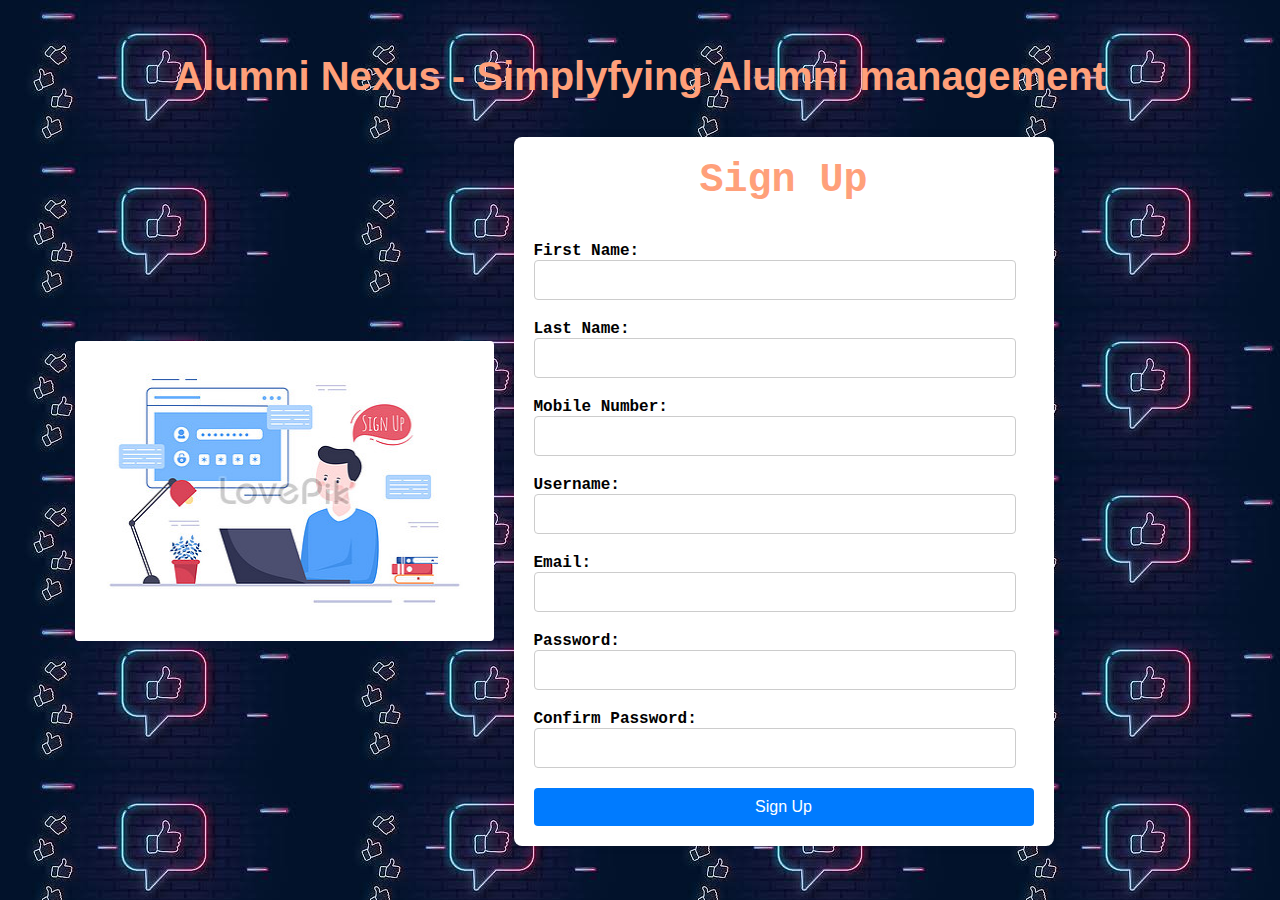
<file: index.html>
<!DOCTYPE html>
<html lang="en">

<head>
    <meta charset="UTF-8">
    <meta name="viewport" content="width=device-width, initial-scale=1.0">
    <title>Sign up - Alumni nexus</title>
    <!-- <link rel="stylesheet" href="styles.css"> -->
    <style>
        body {
            font-family: Arial, sans-serif;
            background-image: url(signupback.jpeg);
            margin: 0;
            padding: 0;
            display: flex;
            flex-direction: column;
            justify-content: center;
            align-items: center;
            height: 100vh;
            background-color: #f7f7f7;
        }

        body center {
            font-size: 40px;
            padding-bottom: 1cm;
            width: 100%;
            color: lightsalmon;
        }

        .container {
            display: flex;
            /* justify-content: center; */
            align-items: center;
            width: 100%;
            max-width: 1131px;
        }

        .signup-form {
            font-family: "Roboto Mono", "Courier New", monospace;
            width: 100%;
            /* Set form width to 100% */
            max-width: 500px;
            /* Limit maximum width if necessary */
            margin-left: 20px;
            /* Adjust margin as needed */
            padding: 20px;
            background-color: #fff;
            border-radius: 8px;
            box-shadow: 0 0 10px rgba(0, 0, 0, 0.1);
        }

        .signup-form h2 {
            font-size: 1px;
            padding-top: 0px;
            padding-bottom: 0px;
            color: black;
        }

        .form-group {
            margin-bottom: 20px;
        }

        label {
            display: block;
            font-weight: bold;
        }

        input[type="text"],
        input[type="email"],
        input[type="password"],
        input[type="tel"] {
            width: 92%;
            padding: 10px;
            font-size: 16px;
            border: 1px solid #ccc;
            border-radius: 4px;
        }

        button {
            width: 100%;
            padding: 10px;
            background-color: #007bff;
            color: #fff;
            font-size: 16px;
            border: none;
            border-radius: 4px;
            cursor: pointer;
        }

        button:hover {
            background-color: #0056b3;
        }

        /* Styles for the image */
        .signup-img {
            border-radius: 4px;
            padding-left: 0px;
            width: 419px;
            height: 300px;
        }
    </style>

</head>

<body>
    <center><b>Alumni Nexus - Simplyfying Alumni management</b></center>
    <div class="container">
        <img src="signup.jpg" alt="Sign Up Image" class="signup-img">
        <form class="signup-form">
            <h2 class="sign">
                <center class="sign">Sign Up</center>
            </h2>
            <div class="form-group">
                <label for="firstname">First Name:</label>
                <input type="text" id="firstname" name="firstname" required>
            </div>
            <div class="form-group">
                <label for="lastname">Last Name:</label>
                <input type="text" id="lastname" name="lastname" required>
            </div>
            <div class="form-group">
                <label for="mobileno">Mobile Number:</label>
                <input type="tel" id="mobileno" name="mobileno" required>
            </div>
            <div class="form-group">
                <label for="username">Username:</label>
                <input type="text" id="username" name="username" required>
            </div>
            <div class="form-group">
                <label for="email">Email:</label>
                <input type="email" id="email" name="email" required>
            </div>
            <div class="form-group">
                <label for="password">Password:</label>
                <input type="password" id="password" name="password" required>
            </div>
            <div class="form-group">
                <label for="c-password">Confirm Password:</label>
                <input type="password" id="c-password" name="password" required>
            </div>
            <button type="submit" class="btn">Sign Up</button>
        </form>
    </div>
    <script>
        const i1 = document.querySelector("#firstname");

const i2 = document.querySelector("#lastname");

const i3 = document.querySelector("#mobileno");

const i4 = document.querySelector("#username");

const i5 = document.querySelector("#email");

const i6 = document.querySelector("#password");


let b = document.querySelector(".btn");

b.addEventListener('click',() => {
        alert("First Name = " +i1.value +
        "\nLast Name = "+i2.value +
        "\nMobile number ="+i3.value +
        "\nUsername = "+i4.value +
        "\nEmail = "+i5.value +
        "\nPassword = "+i6.value);
})
    </script>
</body>

</html>
</file>
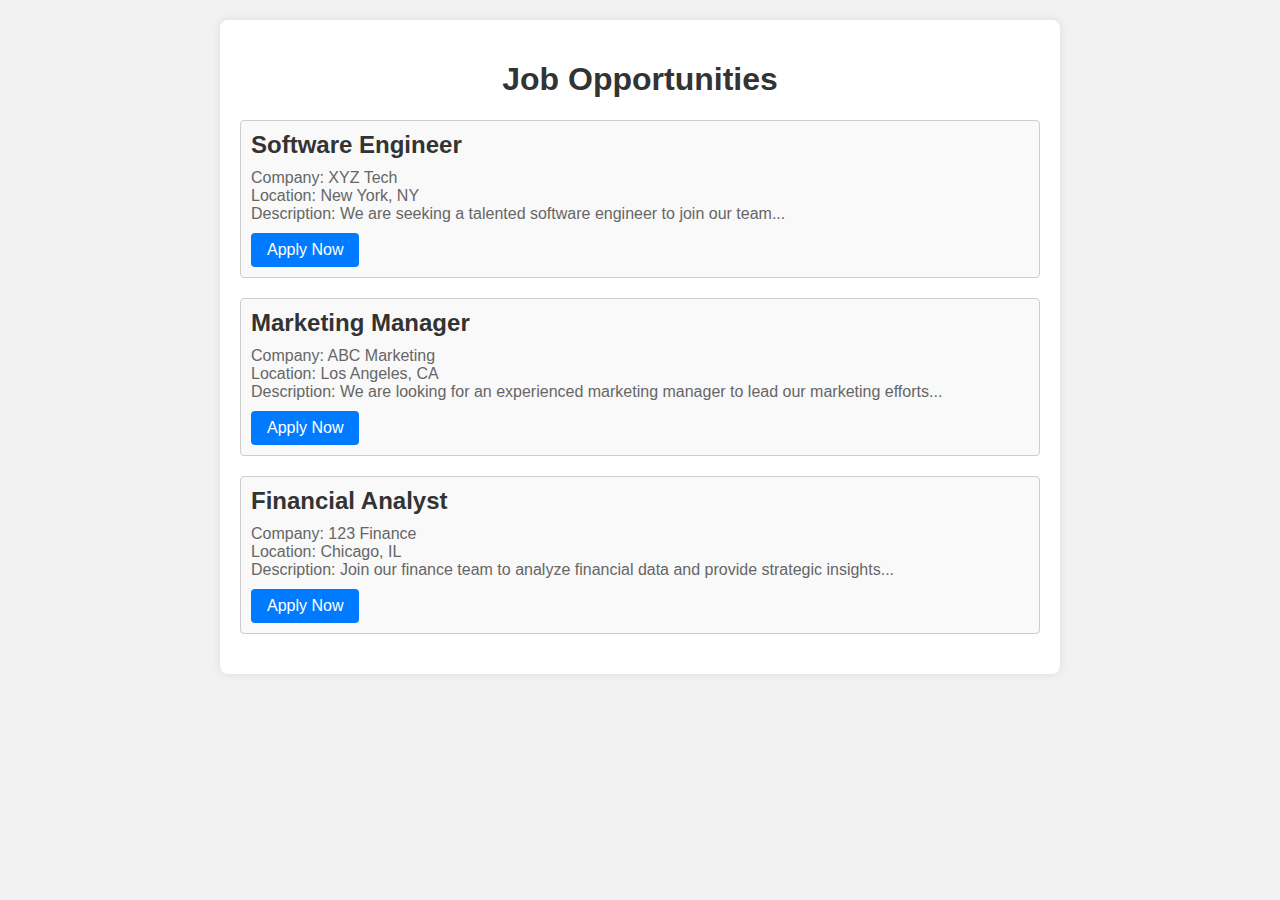
<file: aljob.html>
<!DOCTYPE html>
<html lang="en">
<head>
<meta charset="UTF-8">
<meta name="viewport" content="width=device-width, initial-scale=1.0">
<title>Job Opportunities</title>
<style>
  body {
    font-family: Arial, sans-serif;
    margin: 0;
    padding: 0;
    background-color: #f2f2f2;
  }
  .container {
    max-width: 800px;
    margin: 20px auto;
    padding: 20px;
    background-color: #fff;
    border-radius: 8px;
    box-shadow: 0 0 10px rgba(0, 0, 0, 0.1);
  }
  h1 {
    text-align: center;
    color: #333;
  }
  .job-opportunity {
    margin-bottom: 20px;
    padding: 10px;
    border: 1px solid #ccc;
    border-radius: 4px;
    background-color: #f9f9f9;
  }
  .job-opportunity h2 {
    margin-top: 0;
    margin-bottom: 10px;
    color: #333;
  }
  .job-opportunity p {
    margin: 0;
    color: #666;
  }
  .btn {
    display: inline-block;
    padding: 8px 16px;
    margin-top: 10px;
    background-color: #007bff;
    color: #fff;
    border: none;
    border-radius: 4px;
    cursor: pointer;
    text-decoration: none;
    transition: background-color 0.3s;
  }
  .btn:hover {
    background-color: #0056b3;
  }
</style>
</head>
<body>

<div class="container">
  <h1>Job Opportunities</h1>
  
  <div class="job-opportunity">
    <h2>Software Engineer</h2>
    <p>Company: XYZ Tech</p>
    <p>Location: New York, NY</p>
    <p>Description: We are seeking a talented software engineer to join our team...</p>
    <a href="#" class="btn">Apply Now</a>
  </div>
  
  <div class="job-opportunity">
    <h2>Marketing Manager</h2>
    <p>Company: ABC Marketing</p>
    <p>Location: Los Angeles, CA</p>
    <p>Description: We are looking for an experienced marketing manager to lead our marketing efforts...</p>
    <a href="#" class="btn">Apply Now</a>
  </div>
  
  <div class="job-opportunity">
    <h2>Financial Analyst</h2>
    <p>Company: 123 Finance</p>
    <p>Location: Chicago, IL</p>
    <p>Description: Join our finance team to analyze financial data and provide strategic insights...</p>
    <a href="#" class="btn">Apply Now</a>
  </div>
</div>

</body>
</html>
</file>
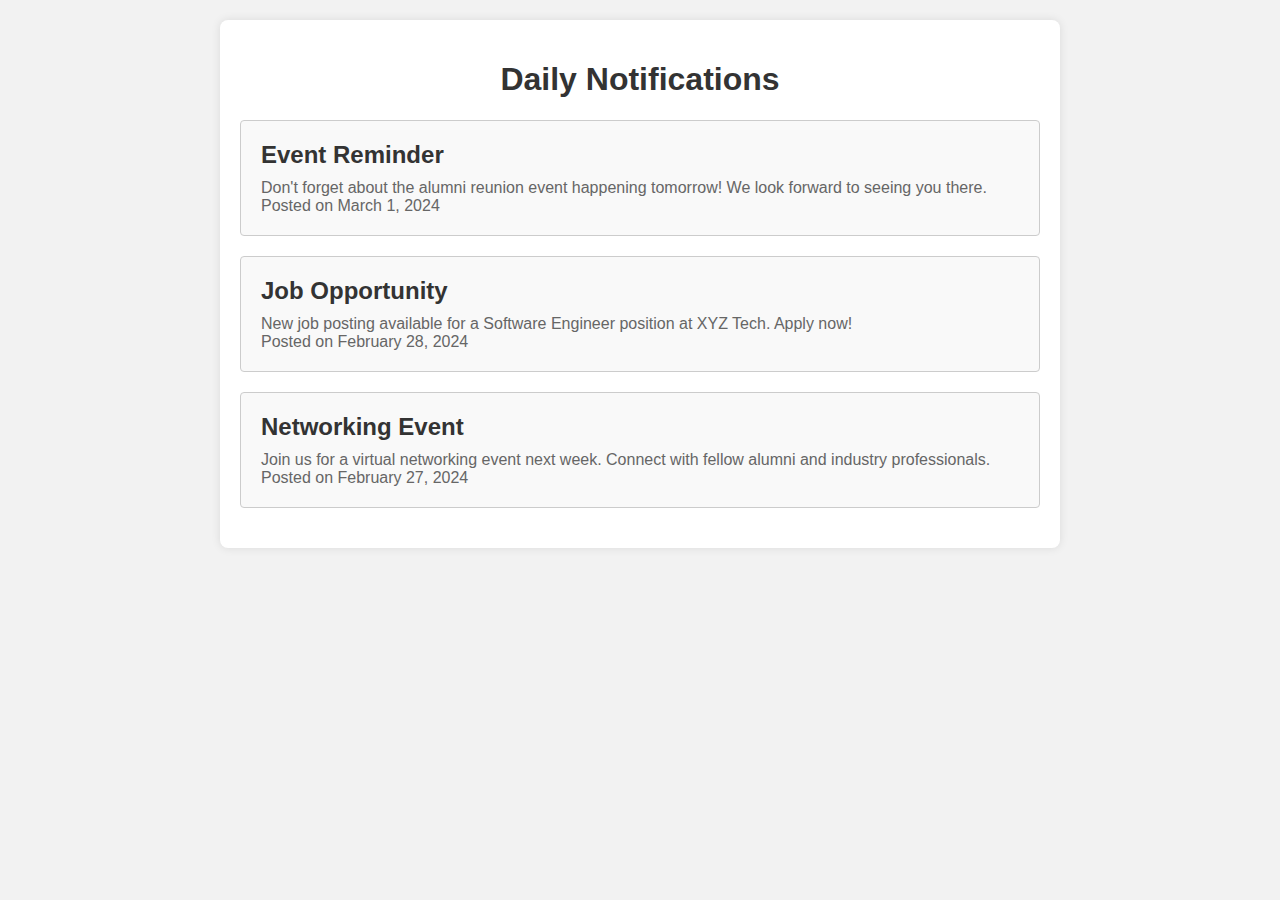
<file: alnot.html>
<!DOCTYPE html>
<html lang="en">
<head>
<meta charset="UTF-8">
<meta name="viewport" content="width=device-width, initial-scale=1.0">
<title>Daily Notifications</title>
<style>
  body {
    font-family: Arial, sans-serif;
    margin: 0;
    padding: 0;
    background-color: #f2f2f2;
  }
  .container {
    max-width: 800px;
    margin: 20px auto;
    padding: 20px;
    background-color: #fff;
    border-radius: 8px;
    box-shadow: 0 0 10px rgba(0, 0, 0, 0.1);
  }
  h1 {
    text-align: center;
    color: #333;
  }
  .notification {
    margin-bottom: 20px;
    padding: 20px;
    border: 1px solid #ccc;
    border-radius: 4px;
    background-color: #f9f9f9;
  }
  .notification h2 {
    margin-top: 0;
    margin-bottom: 10px;
    color: #333;
  }
  .notification p {
    margin: 0;
    color: #666;
  }
</style>
</head>
<body>

<div class="container">
  <h1>Daily Notifications</h1>
  
  <div class="notification">
    <h2>Event Reminder</h2>
    <p>Don't forget about the alumni reunion event happening tomorrow! We look forward to seeing you there.</p>
    <p>Posted on March 1, 2024</p>
  </div>
  
  <div class="notification">
    <h2>Job Opportunity</h2>
    <p>New job posting available for a Software Engineer position at XYZ Tech. Apply now!</p>
    <p>Posted on February 28, 2024</p>
  </div>
  
  <div class="notification">
    <h2>Networking Event</h2>
    <p>Join us for a virtual networking event next week. Connect with fellow alumni and industry professionals.</p>
    <p>Posted on February 27, 2024</p>
  </div>
</div>

</body>
</html>
</file>
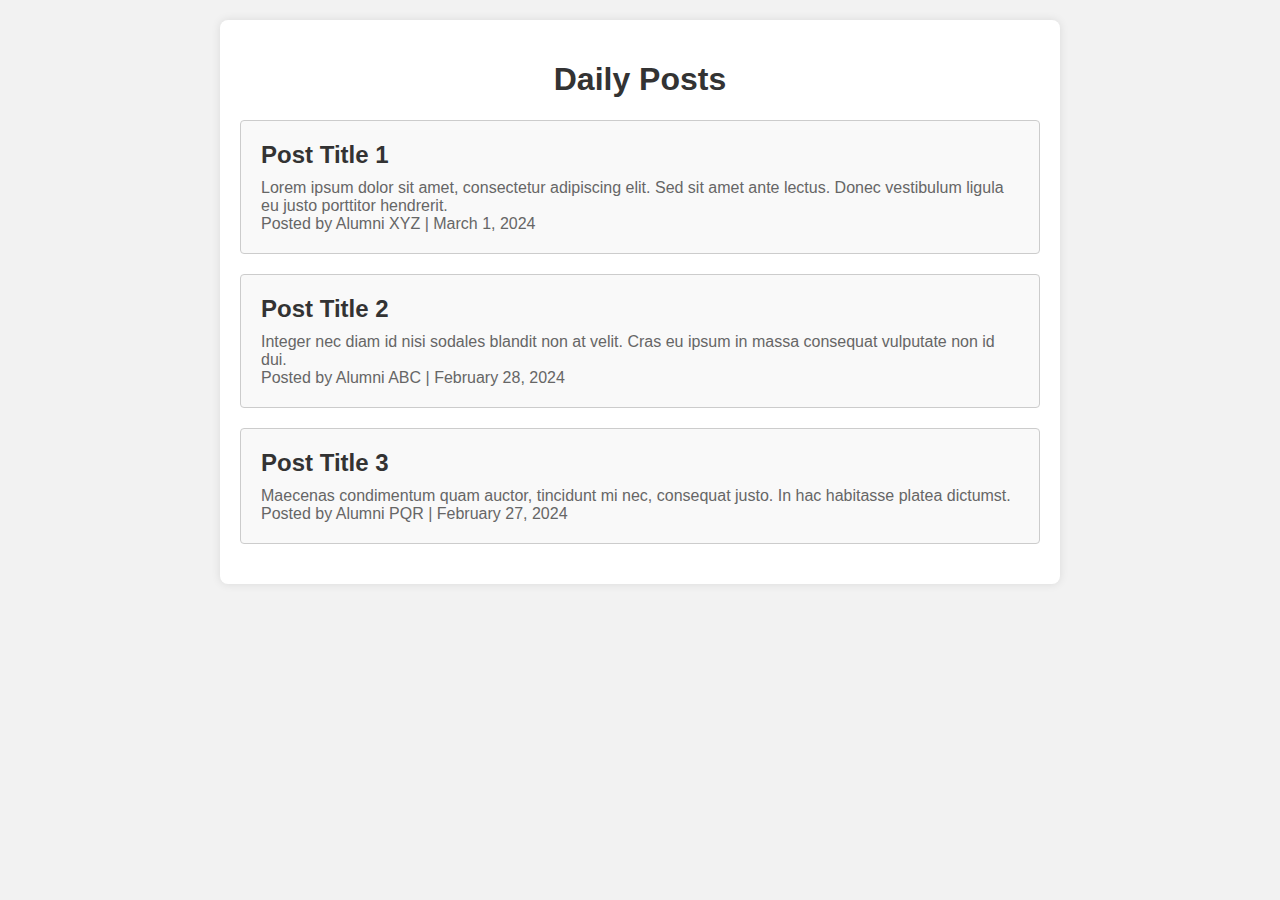
<file: alpost.html>
<!DOCTYPE html>
<html lang="en">
<head>
<meta charset="UTF-8">
<meta name="viewport" content="width=device-width, initial-scale=1.0">
<title>Daily Posts</title>
<style>
  body {
    font-family: Arial, sans-serif;
    margin: 0;
    padding: 0;
    background-color: #f2f2f2;
  }
  .container {
    max-width: 800px;
    margin: 20px auto;
    padding: 20px;
    background-color: #fff;
    border-radius: 8px;
    box-shadow: 0 0 10px rgba(0, 0, 0, 0.1);
  }
  h1 {
    text-align: center;
    color: #333;
  }
  .post {
    margin-bottom: 20px;
    padding: 20px;
    border: 1px solid #ccc;
    border-radius: 4px;
    background-color: #f9f9f9;
  }
  .post h2 {
    margin-top: 0;
    margin-bottom: 10px;
    color: #333;
  }
  .post p {
    margin: 0;
    color: #666;
  }
</style>
</head>
<body>

<div class="container">
  <h1>Daily Posts</h1>
  
  <div class="post">
    <h2>Post Title 1</h2>
    <p>Lorem ipsum dolor sit amet, consectetur adipiscing elit. Sed sit amet ante lectus. Donec vestibulum ligula eu justo porttitor hendrerit.</p>
    <p>Posted by Alumni XYZ | March 1, 2024</p>
  </div>
  
  <div class="post">
    <h2>Post Title 2</h2>
    <p>Integer nec diam id nisi sodales blandit non at velit. Cras eu ipsum in massa consequat vulputate non id dui.</p>
    <p>Posted by Alumni ABC | February 28, 2024</p>
  </div>
  
  <div class="post">
    <h2>Post Title 3</h2>
    <p>Maecenas condimentum quam auctor, tincidunt mi nec, consequat justo. In hac habitasse platea dictumst.</p>
    <p>Posted by Alumni PQR | February 27, 2024</p>
  </div>
</div>

</body>
</html>
</file>
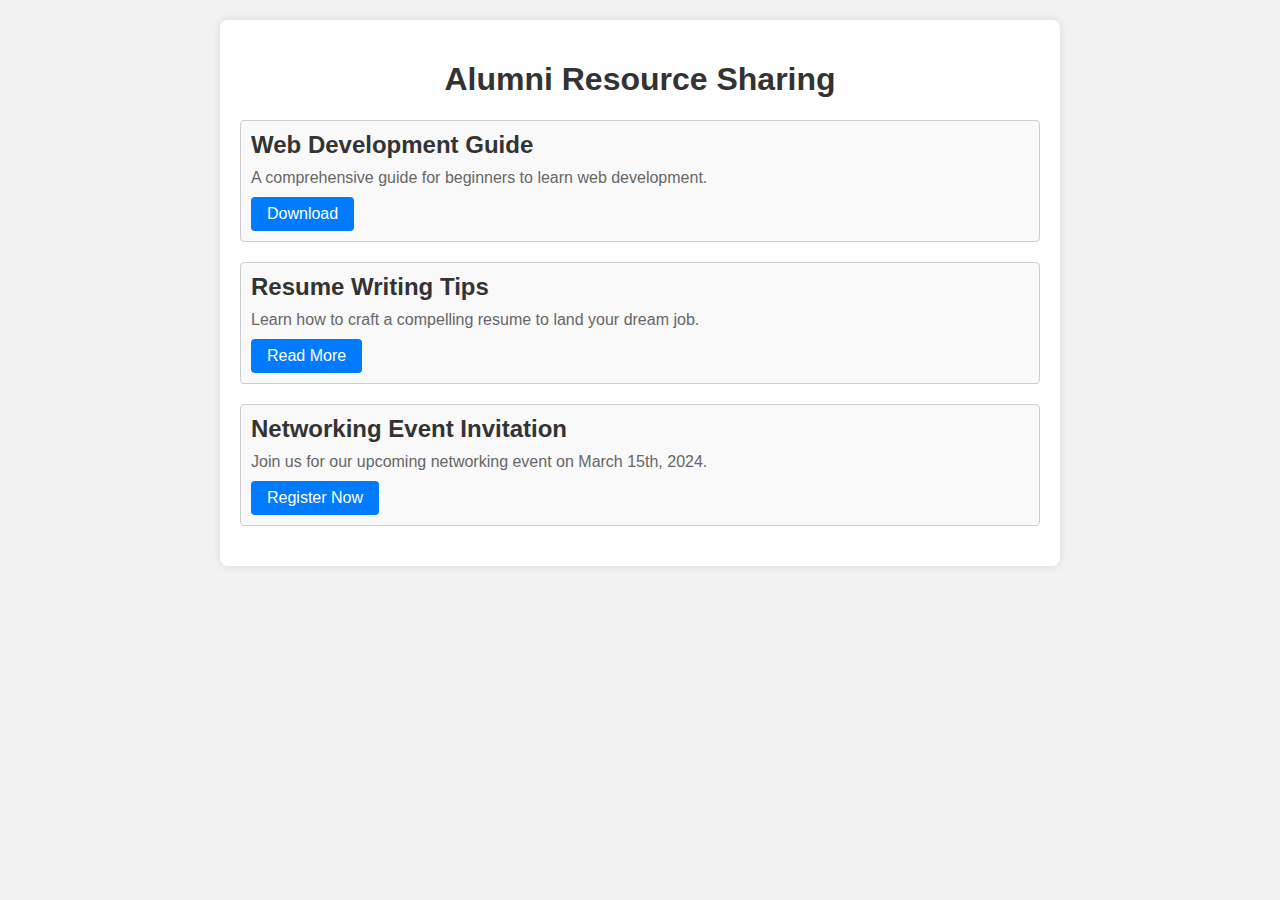
<file: alres.html>
<!DOCTYPE html>
<html lang="en">
<head>
<meta charset="UTF-8">
<meta name="viewport" content="width=device-width, initial-scale=1.0">
<title>Alumni Resource Sharing</title>
<style>
  body {
    font-family: Arial, sans-serif;
    margin: 0;
    padding: 0;
    background-color: #f2f2f2;
  }
  .container {
    max-width: 800px;
    margin: 20px auto;
    padding: 20px;
    background-color: #fff;
    border-radius: 8px;
    box-shadow: 0 0 10px rgba(0, 0, 0, 0.1);
  }
  h1 {
    text-align: center;
    color: #333;
  }
  .resource {
    margin-bottom: 20px;
    padding: 10px;
    border: 1px solid #ccc;
    border-radius: 4px;
    background-color: #f9f9f9;
  }
  .resource h2 {
    margin-top: 0;
    margin-bottom: 10px;
    color: #333;
  }
  .resource p {
    margin: 0;
    color: #666;
  }
  .btn {
    display: inline-block;
    padding: 8px 16px;
    margin-top: 10px;
    background-color: #007bff;
    color: #fff;
    border: none;
    border-radius: 4px;
    cursor: pointer;
    text-decoration: none;
    transition: background-color 0.3s;
  }
  .btn:hover {
    background-color: #0056b3;
  }
</style>
</head>
<body>

<div class="container">
  <h1>Alumni Resource Sharing</h1>
  
  <div class="resource">
    <h2>Web Development Guide</h2>
    <p>A comprehensive guide for beginners to learn web development.</p>
    <a href="#" class="btn">Download</a>
  </div>
  
  <div class="resource">
    <h2>Resume Writing Tips</h2>
    <p>Learn how to craft a compelling resume to land your dream job.</p>
    <a href="#" class="btn">Read More</a>
  </div>
  
  <div class="resource">
    <h2>Networking Event Invitation</h2>
    <p>Join us for our upcoming networking event on March 15th, 2024.</p>
    <a href="#" class="btn">Register Now</a>
  </div>
</div>

</body>
</html>
</file>
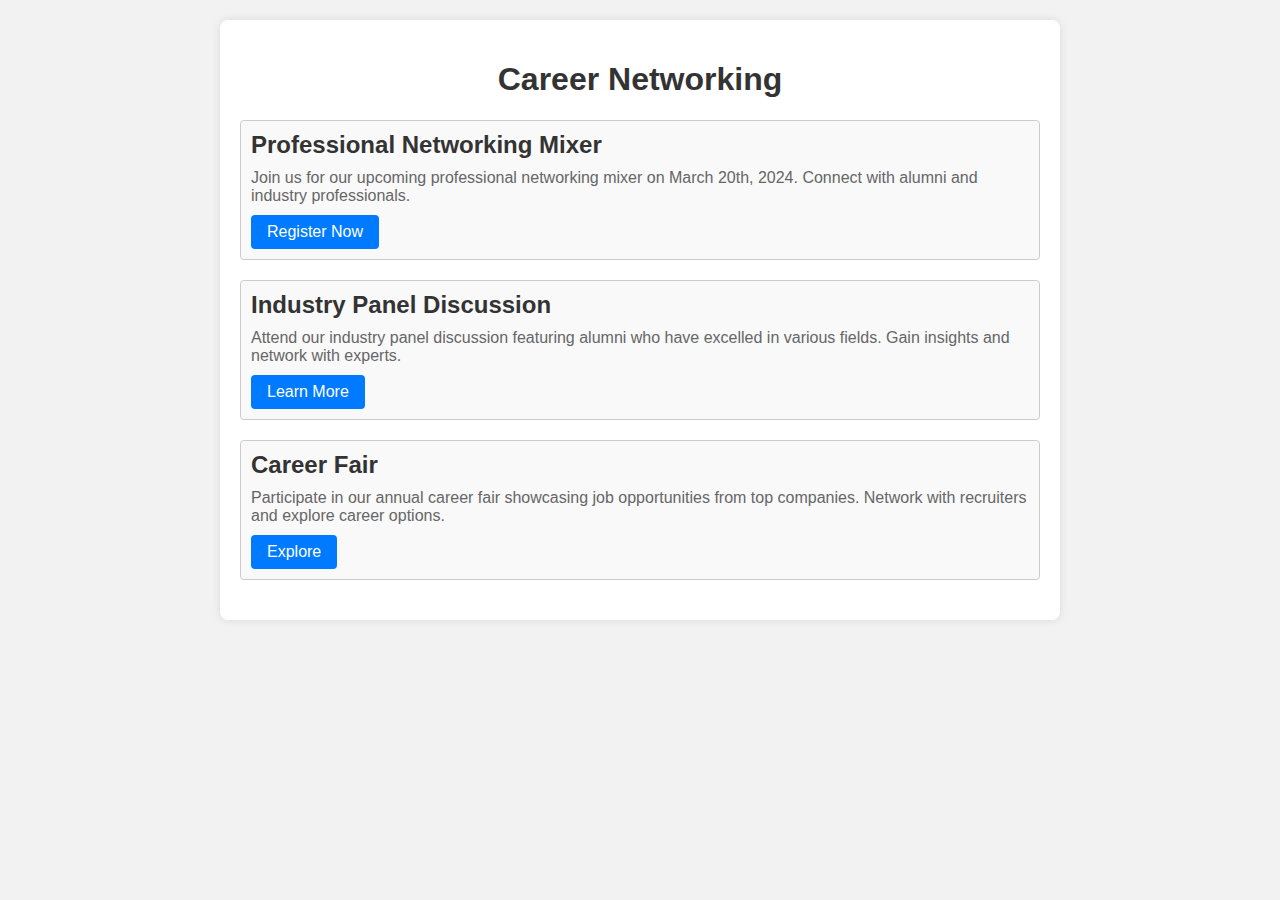
<file: anet.html>
<!DOCTYPE html>
<html lang="en">
<head>
<meta charset="UTF-8">
<meta name="viewport" content="width=device-width, initial-scale=1.0">
<title>Career Networking</title>
<style>
  body {
    font-family: Arial, sans-serif;
    margin: 0;
    padding: 0;
    background-color: #f2f2f2;
  }
  .container {
    max-width: 800px;
    margin: 20px auto;
    padding: 20px;
    background-color: #fff;
    border-radius: 8px;
    box-shadow: 0 0 10px rgba(0, 0, 0, 0.1);
  }
  h1 {
    text-align: center;
    color: #333;
  }
  .networking-event {
    margin-bottom: 20px;
    padding: 10px;
    border: 1px solid #ccc;
    border-radius: 4px;
    background-color: #f9f9f9;
  }
  .networking-event h2 {
    margin-top: 0;
    margin-bottom: 10px;
    color: #333;
  }
  .networking-event p {
    margin: 0;
    color: #666;
  }
  .btn {
    display: inline-block;
    padding: 8px 16px;
    margin-top: 10px;
    background-color: #007bff;
    color: #fff;
    border: none;
    border-radius: 4px;
    cursor: pointer;
    text-decoration: none;
    transition: background-color 0.3s;
  }
  .btn:hover {
    background-color: #0056b3;
  }
</style>
</head>
<body>

<div class="container">
  <h1>Career Networking</h1>
  
  <div class="networking-event">
    <h2>Professional Networking Mixer</h2>
    <p>Join us for our upcoming professional networking mixer on March 20th, 2024. Connect with alumni and industry professionals.</p>
    <a href="#" class="btn">Register Now</a>
  </div>
  
  <div class="networking-event">
    <h2>Industry Panel Discussion</h2>
    <p>Attend our industry panel discussion featuring alumni who have excelled in various fields. Gain insights and network with experts.</p>
    <a href="#" class="btn">Learn More</a>
  </div>
  
  <div class="networking-event">
    <h2>Career Fair</h2>
    <p>Participate in our annual career fair showcasing job opportunities from top companies. Network with recruiters and explore career options.</p>
    <a href="#" class="btn">Explore</a>
  </div>
</div>

</body>
</html>
</file>
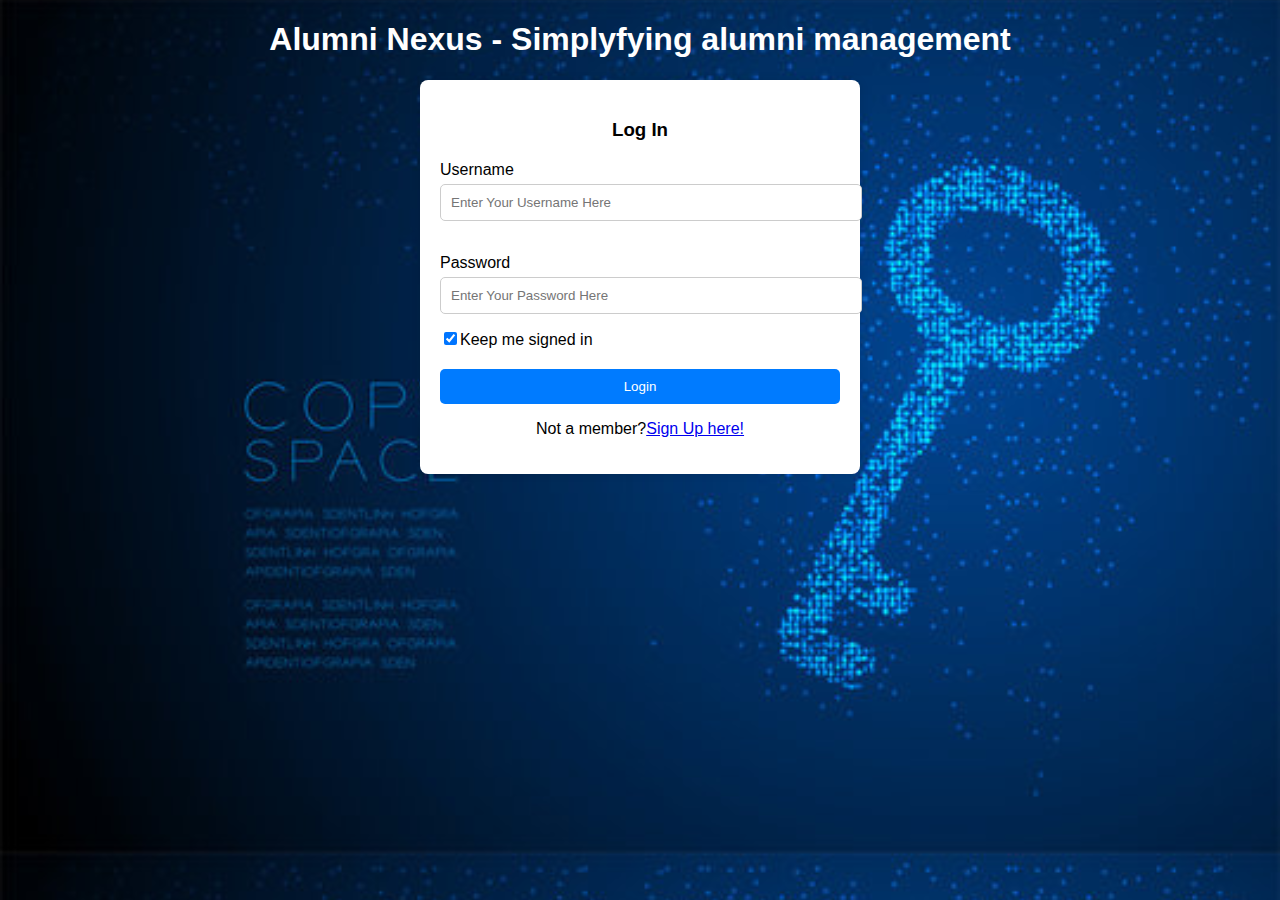
<file: login.html>
<!DOCTYPE html>
<html lang="en">

<head>
    <meta charset="UTF-8">
    <meta HTTP-equiv="X-UA-Compatible" content="IE=edge">
    <meta name="viewport" content="width=device-width, initial-scale=1.0">
    <title>Login - Alumni Nexus</title>
    <style>
        body {
            background-image: url("alumni.jpg");
            background-size: cover;
            font-family: Arial, sans-serif;
            background-color: #f0f0f0;
            margin: 0;
            padding: 0;
        }

        h1 {
            text-align: center;
            color: white;
        }

        form {
            max-width: 400px;
            margin: 0 auto;
            background-color: #fff;
            padding: 20px;
            border-radius: 8px;
            box-shadow: 0 0 10px rgba(0, 0, 0, 0.1);
        }

        .headingsContainer {
            text-align: center;
        }

        .mainContainer {
            margin-top: 20px;
        }

        label {
            display: block;
            margin-bottom: 5px;
        }

        input[type="text"],
        input[type="password"] {
            width: 100%;
            padding: 10px;
            margin-bottom: 15px;
            border: 1px solid #ccc;
            border-radius: 5px;
            margin-right: 50px;
        }

        button[type="submit"] {
            width: 100%;
            padding: 10px;
            background-color: #007bff;
            color: #fff;
            border: none;
            border-radius: 5px;
            cursor: pointer;
        }

        button[type="submit"]:hover {
            background-color: #0056b3;
        }

        .subcontainer {
            display: flex;
            align-items: center;
            justify-content: space-between;
            margin-bottom: 15px;
        }

        .forgotpsd {
            margin: 0;
        }

        .register {
            text-align: center;
        }
    </style>
</head>

<body>
    <h1>Alumni Nexus - Simplyfying alumni management
    </h1>
    <form action="">
        <!-- Headings for the form -->
        <div class="headingsContainer">
            <h3>Log In
            </h3>
        </div>

        <!-- The Wrapper contains all the inputs -->
        <div class="mainContainer">
            <!-- Username -->
            <label for="username">Username</label>
            <input type="text" placeholder="Enter Your Username Here" name="username" required id="username">

            <br><br>

            <!-- Password -->
            <label for="pswrd">Password</label>
            <input type="password" placeholder="Enter Your Password Here" name="pswrd" required id="password">

            <!-- sub-container for the checkbox and forgot password link -->
            <div class="subcontainer">
                <label>
                    <input type="checkbox" checked="checked" name="remember">Keep me signed in
                </label>
                
            </div>


            <!-- Submit button -->
            <button type="submit" id="btn">Login</button>

            <!-- Sign up link -->
            <p class="register">Not a member?<a href="res.html">Sign Up here!</a></p>

        </div>

    </form>
    <script>
        const i1 = document.querySelector("#username");

const i2 = document.querySelector("#password");

const btn = document.querySelector("#btn");

btn.addEventListener('click',() =>{
    alert("Username = "+i1.value + "\nPassword = "+i2.value);
})


    </script>
</body>

</html>
</file>
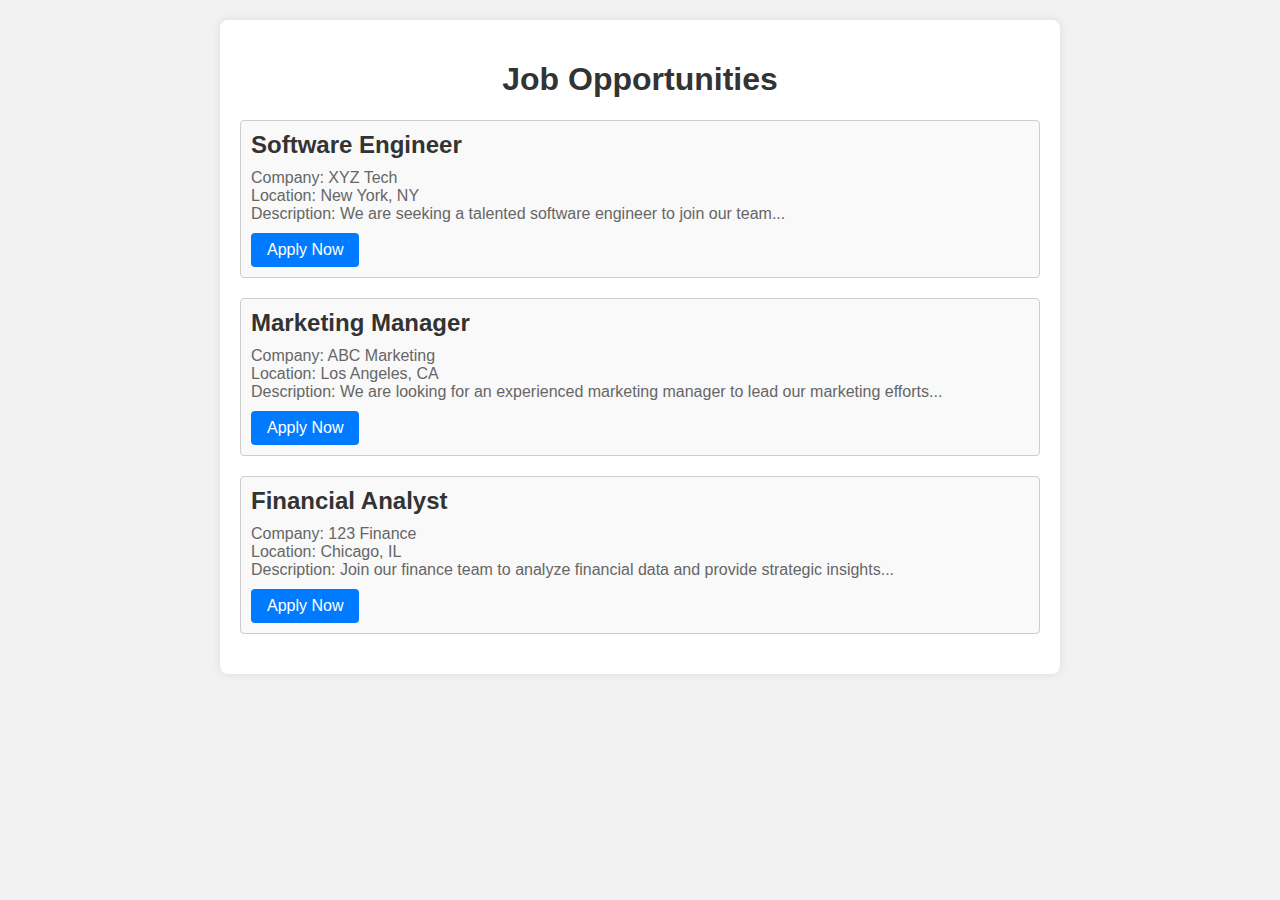
<file: alumni/aljob.html>
<!DOCTYPE html>
<html lang="en">
<head>
<meta charset="UTF-8">
<meta name="viewport" content="width=device-width, initial-scale=1.0">
<title>Job Opportunities</title>
<style>
  body {
    font-family: Arial, sans-serif;
    margin: 0;
    padding: 0;
    background-color: #f2f2f2;
  }
  .container {
    max-width: 800px;
    margin: 20px auto;
    padding: 20px;
    background-color: #fff;
    border-radius: 8px;
    box-shadow: 0 0 10px rgba(0, 0, 0, 0.1);
  }
  h1 {
    text-align: center;
    color: #333;
  }
  .job-opportunity {
    margin-bottom: 20px;
    padding: 10px;
    border: 1px solid #ccc;
    border-radius: 4px;
    background-color: #f9f9f9;
  }
  .job-opportunity h2 {
    margin-top: 0;
    margin-bottom: 10px;
    color: #333;
  }
  .job-opportunity p {
    margin: 0;
    color: #666;
  }
  .btn {
    display: inline-block;
    padding: 8px 16px;
    margin-top: 10px;
    background-color: #007bff;
    color: #fff;
    border: none;
    border-radius: 4px;
    cursor: pointer;
    text-decoration: none;
    transition: background-color 0.3s;
  }
  .btn:hover {
    background-color: #0056b3;
  }
</style>
</head>
<body>

<div class="container">
  <h1>Job Opportunities</h1>
  
  <div class="job-opportunity">
    <h2>Software Engineer</h2>
    <p>Company: XYZ Tech</p>
    <p>Location: New York, NY</p>
    <p>Description: We are seeking a talented software engineer to join our team...</p>
    <a href="#" class="btn">Apply Now</a>
  </div>
  
  <div class="job-opportunity">
    <h2>Marketing Manager</h2>
    <p>Company: ABC Marketing</p>
    <p>Location: Los Angeles, CA</p>
    <p>Description: We are looking for an experienced marketing manager to lead our marketing efforts...</p>
    <a href="#" class="btn">Apply Now</a>
  </div>
  
  <div class="job-opportunity">
    <h2>Financial Analyst</h2>
    <p>Company: 123 Finance</p>
    <p>Location: Chicago, IL</p>
    <p>Description: Join our finance team to analyze financial data and provide strategic insights...</p>
    <a href="#" class="btn">Apply Now</a>
  </div>
</div>

</body>
</html>
</file>
